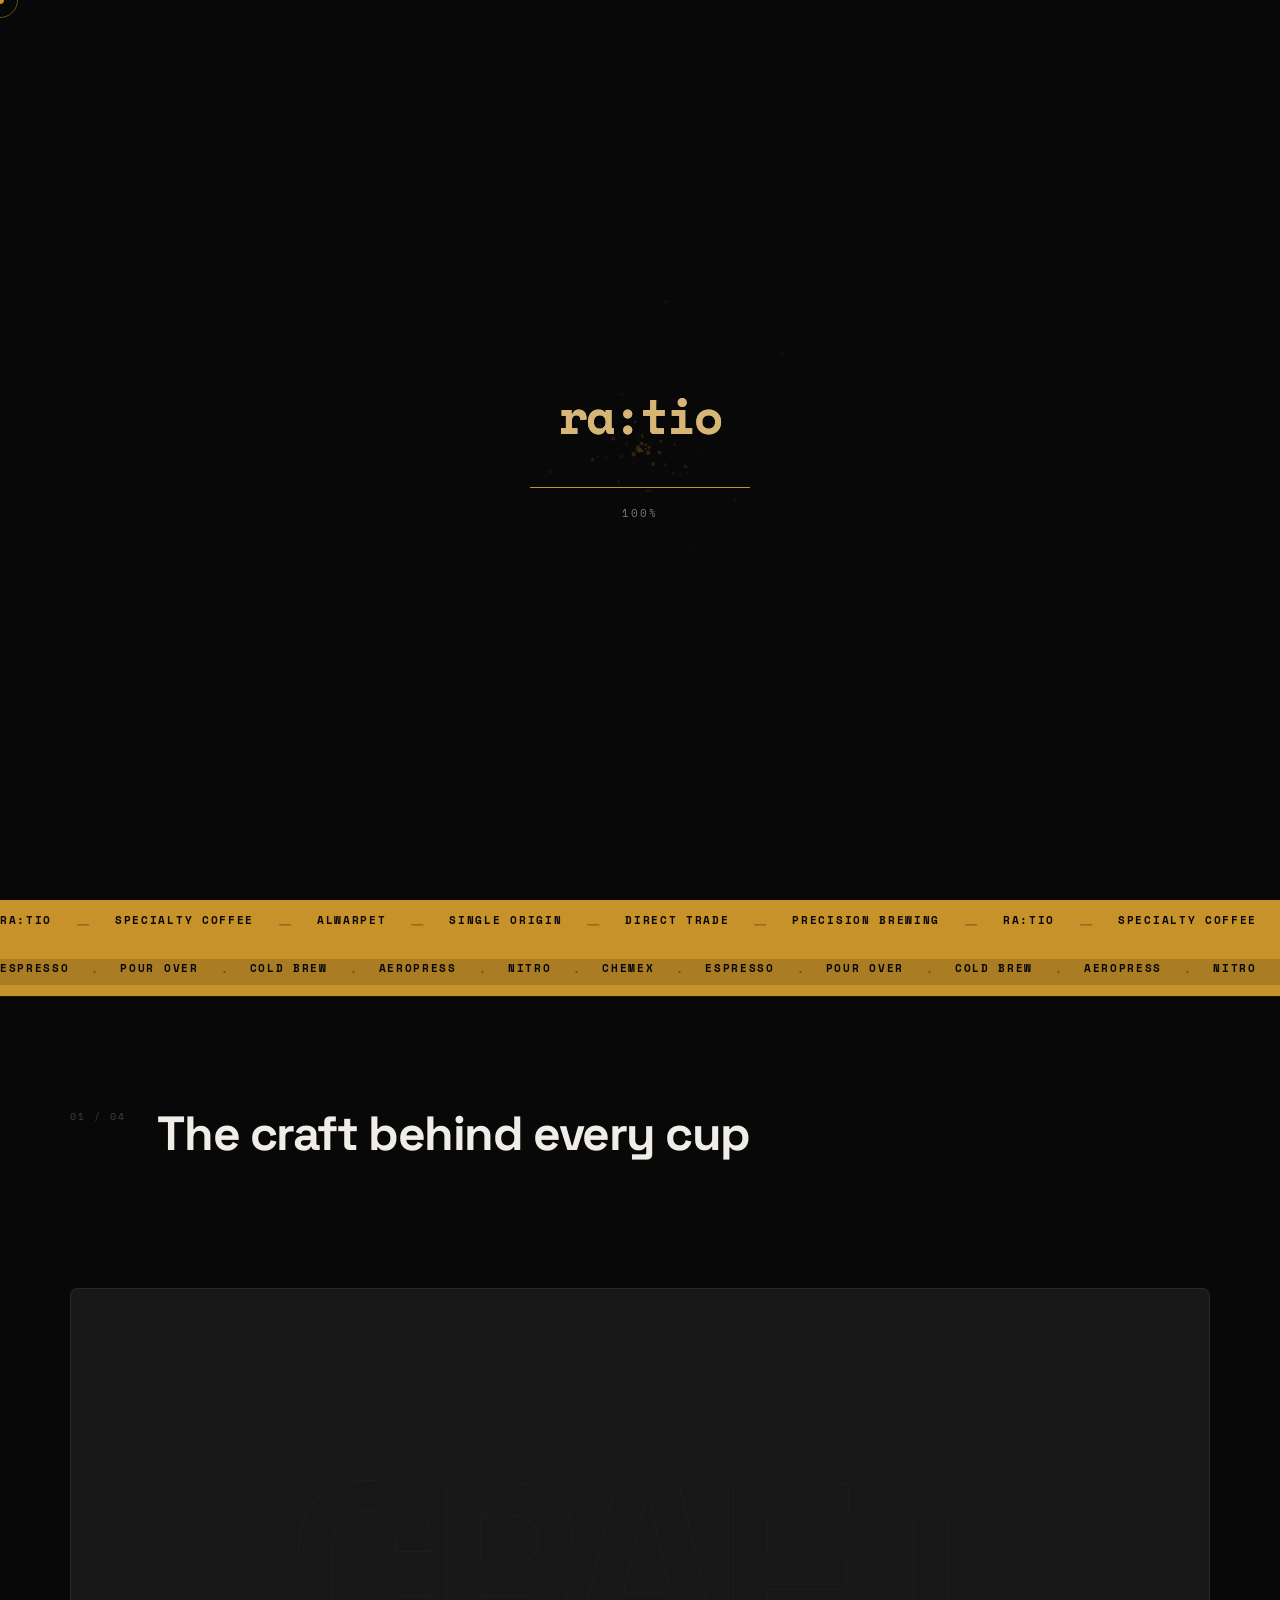
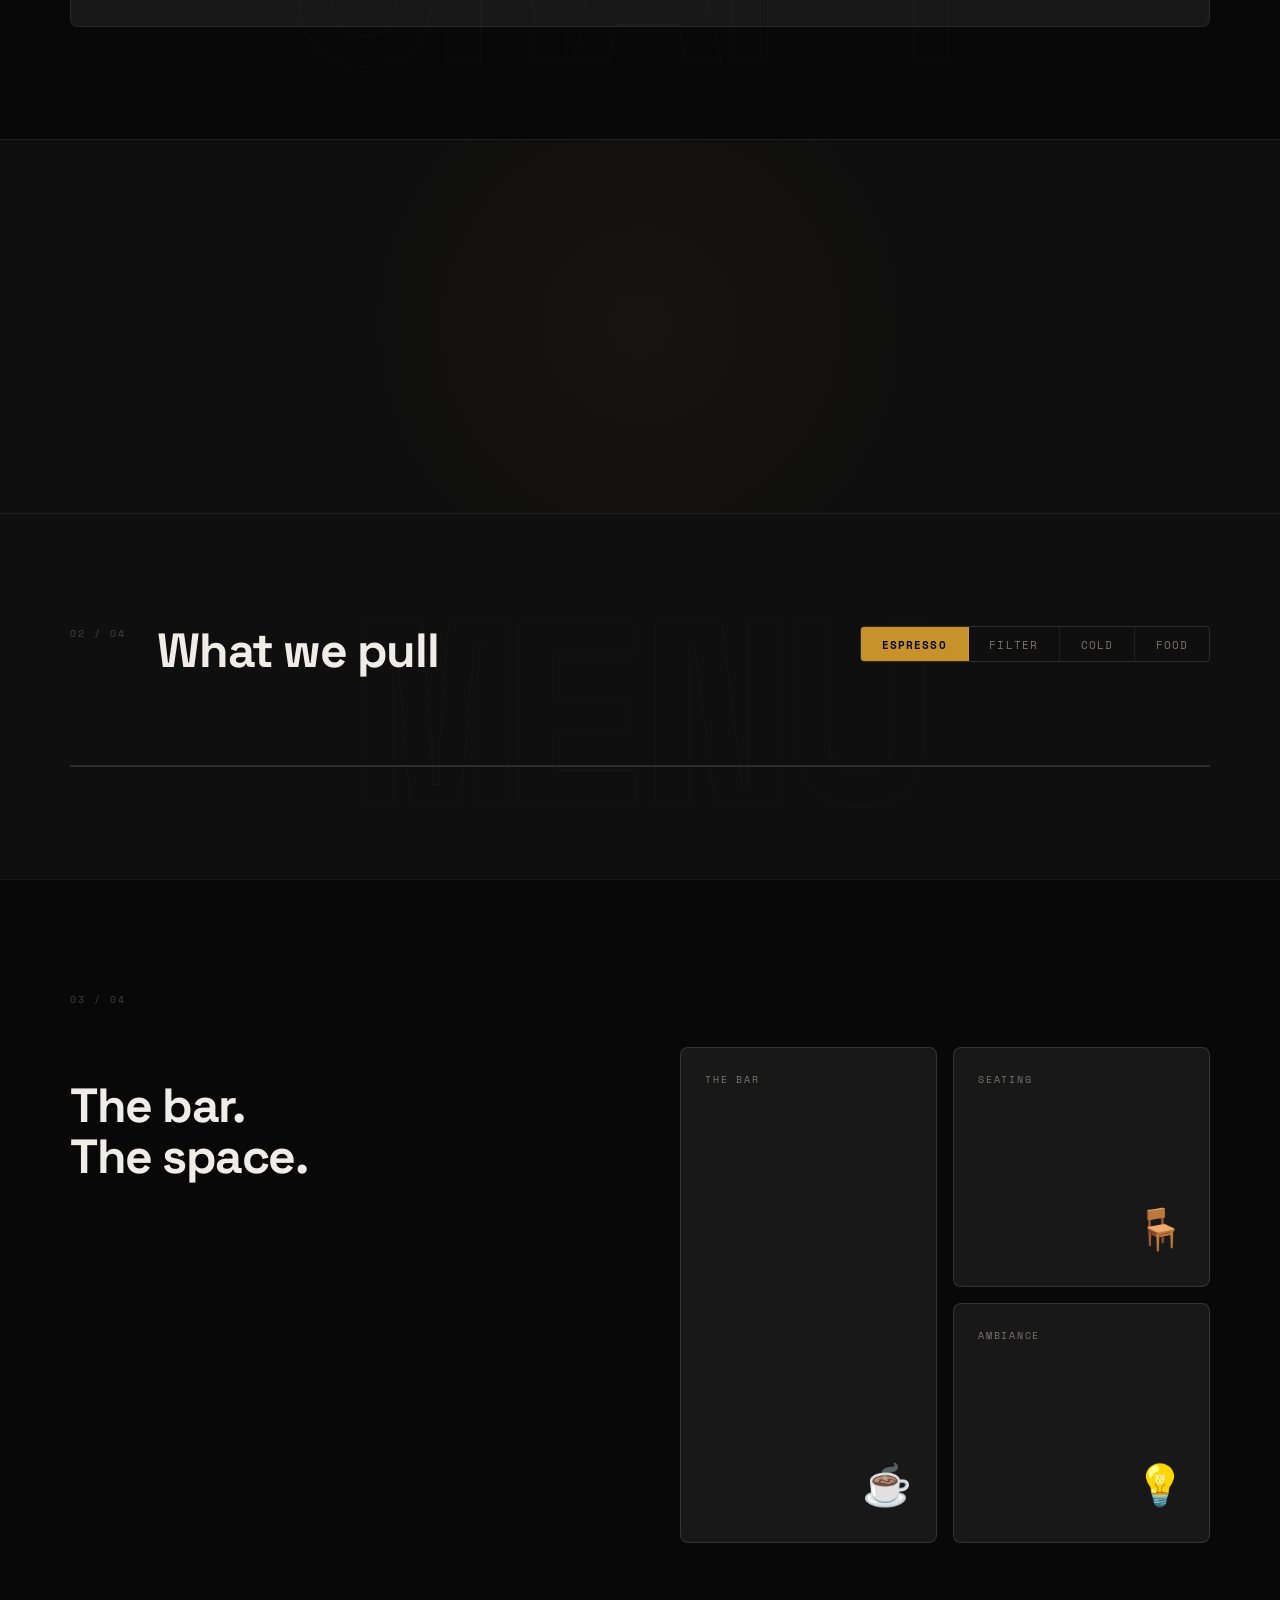
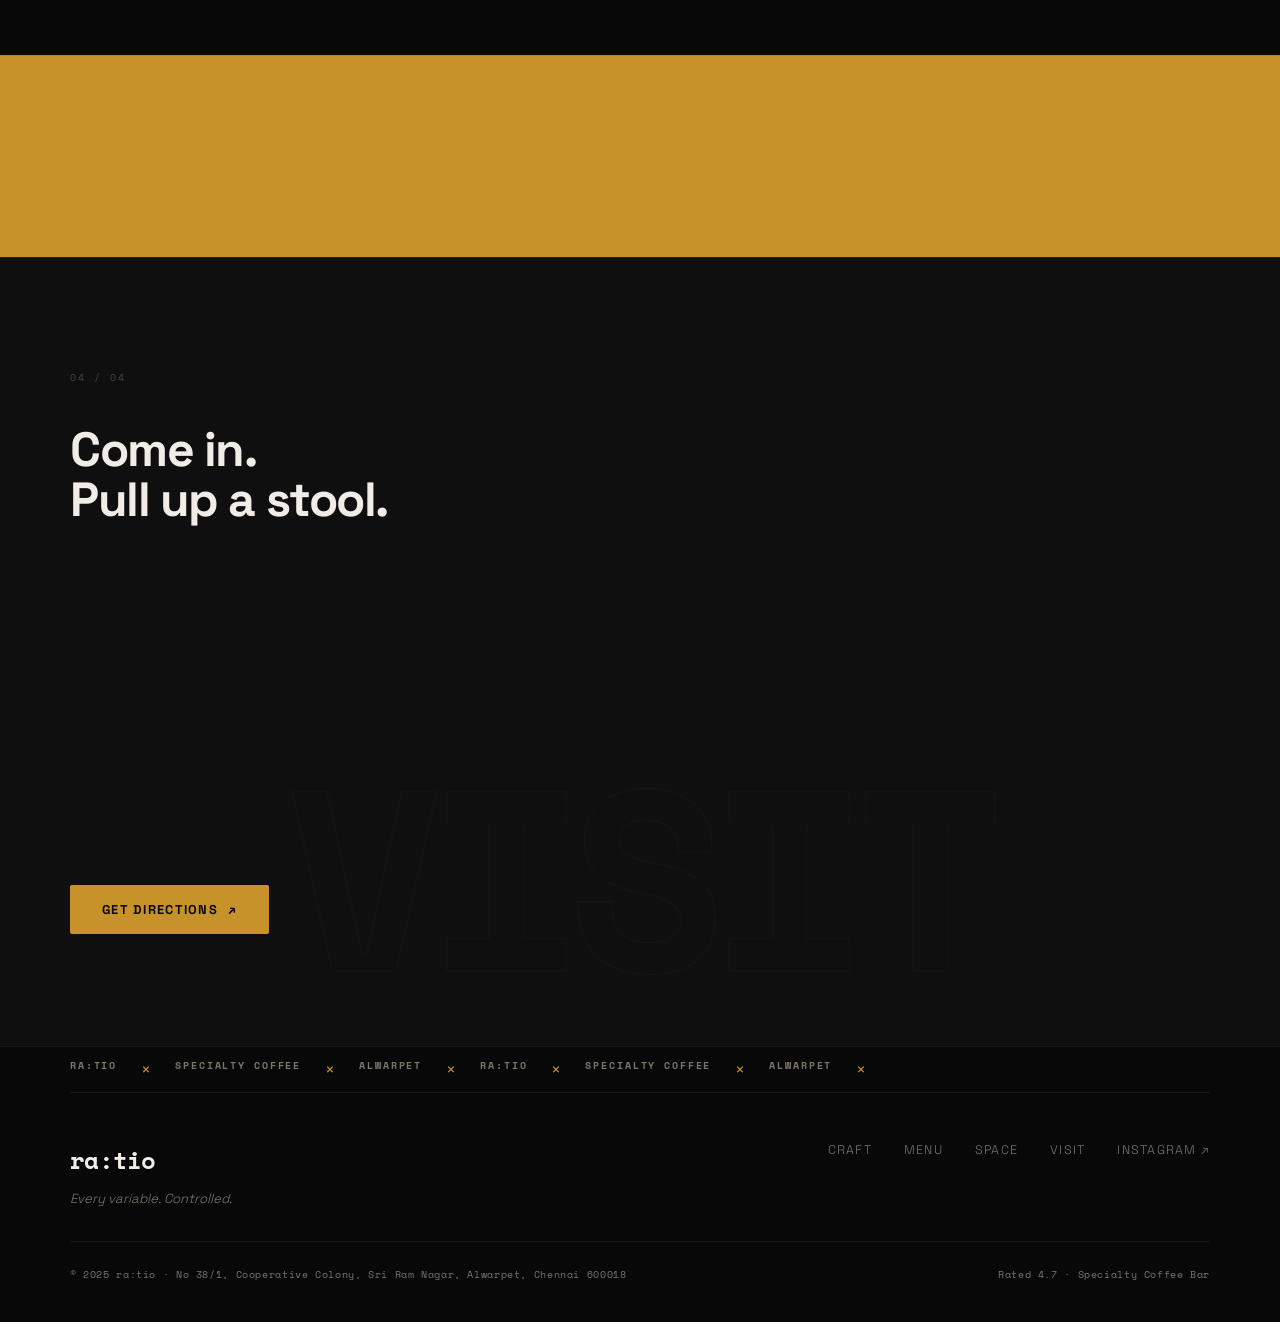
<file: index.html>
<!DOCTYPE html>
<html lang="en">
<head>
  <meta charset="UTF-8" />
  <meta name="viewport" content="width=device-width, initial-scale=1.0" />
  <meta name="description" content="ra:tio — Specialty coffee bar in Alwarpet, Chennai. Precision-brewed coffee, minimal space, maximum craft." />
  <title>ra:tio — Specialty Coffee Bar, Alwarpet</title>
  <link rel="preconnect" href="https://fonts.googleapis.com" />
  <link rel="preconnect" href="https://fonts.gstatic.com" crossorigin />
  <link href="https://fonts.googleapis.com/css2?family=Space+Grotesk:wght@300;400;500;700&family=Space+Mono:ital,wght@0,400;0,700;1,400&display=swap" rel="stylesheet" />
  <link rel="stylesheet" href="style.css" />
</head>
<body>

  <!-- CUSTOM CURSOR -->
  <div id="cursor-dot"></div>
  <div id="cursor-ring"></div>
  <div id="cursor-label"></div>

  <!-- SCROLL PROGRESS -->
  <div id="scroll-bar"></div>

  <!-- PRELOADER -->
  <div id="preloader">
    <canvas id="pre-canvas" aria-hidden="true"></canvas>
    <div class="pre-content">
      <div class="pre-logo-wrap">
        <span class="pre-logo" id="preLogoText">ra:tio</span>
        <span class="pre-logo-ghost" aria-hidden="true">ra:tio</span>
      </div>
      <div class="pre-bar-wrap">
        <div class="pre-bar" id="preBar"></div>
      </div>
      <div class="pre-pct" id="prePct">0%</div>
    </div>
  </div>

  <!-- NOISE -->
  <div class="noise" aria-hidden="true"></div>

  <!-- NAV -->
  <header id="header">
    <nav class="nav container">
      <a href="#" class="logo" data-magnetic>
        <span class="logo-main">ra:tio</span>
        <span class="logo-loc">Alwarpet · Chennai</span>
      </a>
      <ul class="nav-links">
        <li><a href="#craft" class="nl" data-magnetic>Craft</a></li>
        <li><a href="#menu" class="nl" data-magnetic>Menu</a></li>
        <li><a href="#space" class="nl" data-magnetic>Space</a></li>
        <li><a href="#find-us" class="nl" data-magnetic>Visit</a></li>
      </ul>
      <a href="https://www.instagram.com/at.ratio/" target="_blank" rel="noopener" class="nav-ig" data-magnetic>@at.ratio ↗</a>
      <button class="burger" id="burger" aria-label="Toggle menu" data-magnetic>
        <span></span><span></span>
      </button>
    </nav>
  </header>

  <!-- DRAWER -->
  <div class="drawer" id="drawer">
    <nav class="drawer-nav">
      <a href="#craft" class="drawer-link">Craft</a>
      <a href="#menu" class="drawer-link">Menu</a>
      <a href="#space" class="drawer-link">Space</a>
      <a href="#find-us" class="drawer-link">Visit</a>
      <a href="https://www.instagram.com/at.ratio/" target="_blank" rel="noopener" class="drawer-link drawer-ig">@at.ratio ↗</a>
    </nav>
  </div>

  <!-- HERO -->
  <section class="hero" id="home">
    <canvas id="steam-canvas" aria-hidden="true"></canvas>
    <div class="orb orb-1" aria-hidden="true"></div>
    <div class="orb orb-2" aria-hidden="true"></div>

    <div class="hero-grid container">
      <div class="hero-left">
        <p class="hero-tag">
          <span class="tag-dash"></span>
          <span class="tag-txt">Specialty Coffee Bar · Alwarpet</span>
        </p>
        <h1 class="hero-title">
          <span class="hl"><span class="hw reveal-clip">Every</span></span>
          <span class="hl"><span class="hw reveal-clip">variable.</span></span>
          <span class="hl"><span class="hw reveal-clip accent">Controlled.</span></span>
        </h1>
        <p class="hero-desc reveal-fade">
          Precision-brewed specialty coffee in the heart of Alwarpet. No guesswork. No shortcuts. Just the perfect cup, every time.
        </p>
        <div class="hero-btns reveal-fade">
          <a href="#menu" class="btn-primary" data-magnetic>
            <span>View Menu</span><span class="btn-arr">→</span>
          </a>
          <a href="#find-us" class="btn-outline" data-magnetic>Find Us</a>
        </div>
      </div>

      <div class="hero-right">
        <div class="hero-card" id="heroCard" data-tilt>
          <div class="hc-grid-lines" aria-hidden="true"></div>
          <div class="hc-glow" aria-hidden="true"></div>
          <div class="card-eyebrow">Live Espresso Ratio</div>
          <div class="card-ratio" id="cardRatio">1<span class="cr-colon">:</span>2</div>
          <div class="card-bar-wrap">
            <div class="card-bar" id="cardBar"></div>
          </div>
          <div class="card-params">
            <div class="cp"><span class="cp-k">Dose</span><span class="cp-v" id="cpDose">18g</span></div>
            <div class="cp"><span class="cp-k">Yield</span><span class="cp-v" id="cpYield">36g</span></div>
            <div class="cp"><span class="cp-k">Time</span><span class="cp-v" id="cpTime">28s</span></div>
          </div>
          <div class="card-sep"></div>
          <div class="card-tags">
            <span>Single Origin</span>
            <span>Direct Trade</span>
            <span>Light Roast</span>
          </div>
        </div>

        <div class="stat-row">
          <div class="stat-cell">
            <div class="sc-num scramble" data-target="4.7">0.0</div>
            <div class="sc-lbl">Rating</div>
          </div>
          <div class="stat-div"></div>
          <div class="stat-cell">
            <div class="sc-num">11<small>PM</small></div>
            <div class="sc-lbl">Closes</div>
          </div>
          <div class="stat-div"></div>
          <div class="stat-cell">
            <div class="sc-num">7<small>AM</small></div>
            <div class="sc-lbl">Opens</div>
          </div>
        </div>
      </div>
    </div>

    <div class="scroll-hint" aria-label="Scroll">
      <div class="sh-track"><div class="sh-thumb"></div></div>
      <span class="sh-lbl">scroll</span>
    </div>
  </section>

  <!-- KINETIC STRIP -->
  <div class="k-strip" aria-hidden="true">
    <div class="k-row k-fwd">
      <div class="k-inner">
        <span>ra:tio</span><b>—</b><span>specialty coffee</span><b>—</b><span>alwarpet</span><b>—</b><span>single origin</span><b>—</b><span>direct trade</span><b>—</b><span>precision brewing</span><b>—</b>
        <span>ra:tio</span><b>—</b><span>specialty coffee</span><b>—</b><span>alwarpet</span><b>—</b><span>single origin</span><b>—</b><span>direct trade</span><b>—</b><span>precision brewing</span><b>—</b>
      </div>
    </div>
    <div class="k-row k-rev">
      <div class="k-inner">
        <span>espresso</span><b>·</b><span>pour over</span><b>·</b><span>cold brew</span><b>·</b><span>aeropress</span><b>·</b><span>nitro</span><b>·</b><span>chemex</span><b>·</b>
        <span>espresso</span><b>·</b><span>pour over</span><b>·</b><span>cold brew</span><b>·</b><span>aeropress</span><b>·</b><span>nitro</span><b>·</b><span>chemex</span><b>·</b>
      </div>
    </div>
  </div>

  <!-- CRAFT -->
  <section class="craft" id="craft">
    <div class="container">
      <div class="craft-hd">
        <div class="sec-n">01 / 04</div>
        <div class="sec-hd-r">
          <h2 class="sec-title" data-split>The craft behind every cup</h2>
          <p class="sec-sub" data-reveal>We obsess over variables so you can just enjoy the result.</p>
        </div>
      </div>
      <div class="craft-grid">
        <div class="craft-card" data-card>
          <div class="cc-glow"></div>
          <div class="cc-n">01</div>
          <h3 class="cc-h">Source</h3>
          <p class="cc-p">We work directly with farmers and cooperative estates — tracking every bean back to its origin, elevation, and harvest season.</p>
          <span class="cc-arr">→</span>
        </div>
        <div class="craft-card" data-card>
          <div class="cc-glow"></div>
          <div class="cc-n">02</div>
          <h3 class="cc-h">Roast</h3>
          <p class="cc-p">Careful, light-to-medium profiles that honour the origin character. Nothing masked by dark roast. Everything intentional.</p>
          <span class="cc-arr">→</span>
        </div>
        <div class="craft-card" data-card>
          <div class="cc-glow"></div>
          <div class="cc-n">03</div>
          <h3 class="cc-h">Brew</h3>
          <p class="cc-p">Dialled-in espresso ratios, pour-over precision, and cold brew patience. Every method, dialled to the gram and the second.</p>
          <span class="cc-arr">→</span>
        </div>
        <div class="craft-card" data-card>
          <div class="cc-glow"></div>
          <div class="cc-n">04</div>
          <h3 class="cc-h">Serve</h3>
          <p class="cc-p">Served immediately, no exceptions. Because a perfect extraction is only perfect for about 30 seconds.</p>
          <span class="cc-arr">→</span>
        </div>
      </div>
    </div>
    <div class="bg-word" data-parallax="0.4" aria-hidden="true">CRAFT</div>
  </section>

  <!-- QUOTE -->
  <section class="quote-sec">
    <div class="container">
      <blockquote class="big-quote">
        <div class="bq-line" data-reveal>"Great coffee isn't</div>
        <div class="bq-line bq-accent" data-reveal>an accident."</div>
        <div class="bq-attr" data-reveal>— The barista who dialled it in at 6:58 AM</div>
      </blockquote>
    </div>
    <div class="q-orb" aria-hidden="true"></div>
  </section>

  <!-- MENU -->
  <section class="menu-sec" id="menu">
    <div class="container">
      <div class="menu-hd">
        <div class="sec-n">02 / 04</div>
        <div class="sec-hd-r">
          <h2 class="sec-title" data-split>What we pull</h2>
          <p class="sec-sub" data-reveal>Our bar. Our rules. All specialty-grade.</p>
        </div>
        <div class="tab-wrap">
          <button class="mtab active" data-cat="espresso" data-magnetic>Espresso</button>
          <button class="mtab" data-cat="filter" data-magnetic>Filter</button>
          <button class="mtab" data-cat="cold" data-magnetic>Cold</button>
          <button class="mtab" data-cat="food" data-magnetic>Food</button>
        </div>
      </div>
      <div class="menu-grid" id="menuGrid"></div>
    </div>
    <div class="bg-word" data-parallax="0.3" aria-hidden="true">MENU</div>
  </section>

  <!-- SPACE -->
  <section class="space-sec" id="space">
    <div class="container">
      <div class="sec-n">03 / 04</div>
      <div class="space-inner">
        <div class="space-txt">
          <h2 class="sec-title" data-split>The bar.<br />The space.</h2>
          <p class="sp-body" data-reveal>A stripped-back interior designed around the coffee — not the other way around. Clean lines, good acoustics, natural light, and the steady sound of a grinder doing its job.</p>
          <p class="sp-body" data-reveal>Located in Cooperative Colony, Sri Ram Nagar — a quiet pocket of Alwarpet where you can actually hear yourself think.</p>
          <ul class="sp-list">
            <li data-reveal><span class="sp-dot"></span>Bar seating &amp; community table</li>
            <li data-reveal><span class="sp-dot"></span>Work-friendly with strong WiFi</li>
            <li data-reveal><span class="sp-dot"></span>Private event space available</li>
            <li data-reveal><span class="sp-dot"></span>Minimal — no distractions</li>
          </ul>
        </div>
        <div class="space-mosaic">
          <div class="m-card m-large" data-tilt>
            <div class="mc-lbl">The Bar</div>
            <div class="mc-ico">☕</div>
            <div class="mc-reveal">Where it all happens</div>
            <div class="mc-shine"></div>
          </div>
          <div class="m-card" data-tilt>
            <div class="mc-lbl">Seating</div>
            <div class="mc-ico">🪑</div>
            <div class="mc-shine"></div>
          </div>
          <div class="m-card" data-tilt>
            <div class="mc-lbl">Ambiance</div>
            <div class="mc-ico">💡</div>
            <div class="mc-shine"></div>
          </div>
        </div>
      </div>
    </div>
  </section>

  <!-- STATS BAND -->
  <div class="stats-band">
    <div class="container">
      <div class="sb-grid">
        <div class="sb-block" data-reveal>
          <div class="sb-num" data-count="4.7" data-dec="1">0</div>
          <div class="sb-lbl">Justdial Rating</div>
        </div>
        <div class="sb-block" data-reveal>
          <div class="sb-num" data-count="100" data-sfx="%">0</div>
          <div class="sb-lbl">Specialty Grade</div>
        </div>
        <div class="sb-block" data-reveal>
          <div class="sb-num" data-count="16" data-sfx="hrs">0</div>
          <div class="sb-lbl">Open Daily</div>
        </div>
        <div class="sb-block" data-reveal>
          <div class="sb-num" data-count="1" data-sfx=":2">0</div>
          <div class="sb-lbl">Perfect Ratio</div>
        </div>
      </div>
    </div>
  </div>

  <!-- FIND US -->
  <section class="find-sec" id="find-us">
    <div class="container">
      <div class="sec-n">04 / 04</div>
      <div class="find-grid">
        <div class="find-l">
          <h2 class="sec-title" data-split>Come in.<br />Pull up a stool.</h2>
          <div class="find-rows">
            <div class="fr" data-reveal>
              <span class="fr-ico">📍</span>
              <div>
                <strong>Where</strong>
                <p>No 38/1, Cooperative Colony<br />Sri Ram Nagar, Alwarpet<br />Chennai — 600018</p>
              </div>
            </div>
            <div class="fr" data-reveal>
              <span class="fr-ico">🕐</span>
              <div>
                <strong>When</strong>
                <p>Monday – Sunday<br />7:00 AM – 11:00 PM</p>
              </div>
            </div>
            <div class="fr" data-reveal>
              <span class="fr-ico">📲</span>
              <div>
                <strong>Follow</strong>
                <p><a href="https://www.instagram.com/at.ratio/" target="_blank" rel="noopener">@at.ratio on Instagram ↗</a></p>
              </div>
            </div>
          </div>
          <a href="https://maps.google.com/?q=38/1+Cooperative+Colony+Alwarpet+Chennai" target="_blank" rel="noopener" class="btn-primary" data-magnetic>
            <span>Get Directions</span><span class="btn-arr">↗</span>
          </a>
        </div>
        <div class="find-r" data-reveal>
          <div class="map-wrap">
            <iframe src="https://www.google.com/maps/embed?pb=!1m18!1m12!1m3!1d3887.04!2d80.2502!3d13.0290!2m3!1f0!2f0!3f0!3m2!1i1024!2i768!4f13.1!3m3!1m2!1s0x0%3A0x0!2zMTPCsDAyJzA0LjQiTiA4MMKwMTUnMDAuNyJF!5e0!3m2!1sen!2sin!4v1699999999!5m2!1sen!2sin"
              width="100%" height="100%" style="border:0;" allowfullscreen="" loading="lazy"
              referrerpolicy="no-referrer-when-downgrade" title="ra:tio map"></iframe>
          </div>
        </div>
      </div>
    </div>
    <div class="bg-word" data-parallax="0.25" aria-hidden="true">VISIT</div>
  </section>

  <!-- FOOTER -->
  <footer class="footer">
    <div class="container">
      <div class="ft-marquee" aria-hidden="true">
        <div class="fm-t">
          <span>ra:tio</span><b>×</b><span>specialty coffee</span><b>×</b><span>alwarpet</span><b>×</b>
          <span>ra:tio</span><b>×</b><span>specialty coffee</span><b>×</b><span>alwarpet</span><b>×</b>
        </div>
      </div>
      <div class="ft-top">
        <div class="ft-brand">
          <div class="ft-logo">ra:tio</div>
          <p class="ft-tag">Every variable. Controlled.</p>
        </div>
        <div class="ft-links">
          <a href="#craft" data-magnetic>Craft</a>
          <a href="#menu" data-magnetic>Menu</a>
          <a href="#space" data-magnetic>Space</a>
          <a href="#find-us" data-magnetic>Visit</a>
          <a href="https://www.instagram.com/at.ratio/" target="_blank" rel="noopener" data-magnetic>Instagram ↗</a>
        </div>
      </div>
      <div class="ft-bottom">
        <p>© 2025 ra:tio · No 38/1, Cooperative Colony, Sri Ram Nagar, Alwarpet, Chennai 600018</p>
        <p>Rated 4.7 · Specialty Coffee Bar</p>
      </div>
    </div>
  </footer>

  <script src="script.js"></script>
</body>
</html>
</file>
<file: style.css>
/* =============================================
   ra:tio — style.css  (v2 — Extraordinary Edition)
   ============================================= */

*,*::before,*::after{box-sizing:border-box;margin:0;padding:0}

:root{
  --blk:  #080808;
  --b2:   #0f0f0f;
  --b3:   #181818;
  --b4:   #212121;
  --wht:  #f0ede8;
  --w2:   #c4c0b8;
  --w3:   #7a766e;
  --amb:  #c8922a;
  --amb2: #e0a83c;
  --ap:   rgba(200,146,42,.09);
  --brd:  rgba(240,237,232,.07);
  --brd2: rgba(240,237,232,.13);
  --ease: cubic-bezier(.16,1,.3,1);
  --fs:   'Space Grotesk',sans-serif;
  --fm:   'Space Mono',monospace;
  --nh:   64px;
}

html{scroll-behavior:smooth;font-size:16px}
body{background:var(--blk);color:var(--wht);font-family:var(--fs);font-weight:300;line-height:1.6;overflow-x:hidden;cursor:none}
a{color:inherit;text-decoration:none}
button{font-family:inherit;border:none;background:none;cursor:none}
ul{list-style:none}
.container{width:min(1140px,90%);margin-inline:auto}

/* ===== CURSOR ===== */
#cursor-dot{
  position:fixed;z-index:9999;width:8px;height:8px;border-radius:50%;
  background:var(--amb);pointer-events:none;
  transform:translate(-50%,-50%);
  transition:width .2s,height .2s,background .2s;
}
#cursor-ring{
  position:fixed;z-index:9998;width:36px;height:36px;border-radius:50%;
  border:1px solid rgba(200,146,42,.5);pointer-events:none;
  transform:translate(-50%,-50%);
  transition:width .35s var(--ease),height .35s var(--ease),border-color .3s,opacity .3s;
}
#cursor-label{
  position:fixed;z-index:9997;pointer-events:none;
  font-family:var(--fm);font-size:.6rem;letter-spacing:.14em;
  text-transform:uppercase;color:var(--blk);background:var(--amb);
  padding:.2rem .5rem;border-radius:2px;
  transform:translate(-50%,-50%);opacity:0;
  transition:opacity .25s;white-space:nowrap;
}
body.cur-hover #cursor-dot{width:14px;height:14px}
body.cur-hover #cursor-ring{width:56px;height:56px;border-color:var(--amb);opacity:.4}
body.cur-label #cursor-label{opacity:1}

/* ===== SCROLL BAR ===== */
#scroll-bar{
  position:fixed;top:0;left:0;z-index:600;
  height:2px;width:0;background:var(--amb);
  transition:width .05s linear;
}

/* ===== NOISE ===== */
.noise{
  position:fixed;inset:0;z-index:998;pointer-events:none;opacity:.03;
  background-image:url("data:image/svg+xml,%3Csvg viewBox='0 0 256 256' xmlns='http://www.w3.org/2000/svg'%3E%3Cfilter id='n'%3E%3CfeTurbulence type='fractalNoise' baseFrequency='.9' numOctaves='4' stitchTiles='stitch'/%3E%3C/filter%3E%3Crect width='100%25' height='100%25' filter='url(%23n)'/%3E%3C/svg%3E");
  background-size:180px;
}

/* ===== PRELOADER ===== */
#preloader{
  position:fixed;inset:0;z-index:9000;background:var(--blk);
  display:flex;flex-direction:column;align-items:center;justify-content:center;
  transition:opacity .8s var(--ease),visibility .8s;
}
#preloader.gone{opacity:0;visibility:hidden}
#pre-canvas{position:absolute;inset:0;width:100%;height:100%;opacity:.3}
.pre-content{position:relative;z-index:1;text-align:center}
.pre-logo-wrap{position:relative;margin-bottom:2rem}
.pre-logo{
  font-family:var(--fm);font-size:3rem;font-weight:700;
  letter-spacing:-.04em;color:var(--wht);display:block;
  animation:glitch 2s steps(1) infinite;
}
.pre-logo-ghost{
  position:absolute;inset:0;font-family:var(--fm);font-size:3rem;
  font-weight:700;letter-spacing:-.04em;color:var(--amb);
  animation:glitch-ghost 2s steps(1) infinite;opacity:.6;
  pointer-events:none;
}
@keyframes glitch{
  0%,90%,100%{clip-path:none;transform:none}
  92%{clip-path:polygon(0 30%,100% 30%,100% 55%,0 55%);transform:translate(-3px)}
  94%{clip-path:polygon(0 60%,100% 60%,100% 80%,0 80%);transform:translate(3px)}
  96%{clip-path:polygon(0 5%,100% 5%,100% 20%,0 20%);transform:translate(-2px)}
  98%{clip-path:none;transform:translate(1px)}
}
@keyframes glitch-ghost{
  0%,90%,100%{transform:none;opacity:0}
  92%{transform:translate(4px,-2px);opacity:.8}
  94%{transform:translate(-4px,2px);opacity:.6}
  96%{transform:translate(2px,4px);opacity:.5}
  98%{transform:none;opacity:0}
}
.pre-bar-wrap{width:220px;height:1px;background:var(--brd2);margin:0 auto 1rem}
.pre-bar{height:100%;width:0;background:var(--amb);transition:width .05s linear}
.pre-pct{font-family:var(--fm);font-size:.7rem;letter-spacing:.2em;color:var(--w3)}

/* ===== NAV ===== */
#header{
  position:fixed;top:0;left:0;right:0;z-index:500;
  transition:background .4s,border-color .4s;
  border-bottom:1px solid transparent;
}
#header.scrolled{
  background:rgba(8,8,8,.92);backdrop-filter:blur(20px);
  border-color:var(--brd);
}
.nav{height:var(--nh);display:flex;align-items:center;justify-content:space-between}
.logo{display:flex;flex-direction:column;line-height:1.1}
.logo-main{font-family:var(--fm);font-size:1.2rem;font-weight:700;color:var(--wht);letter-spacing:-.03em}
.logo-loc{font-size:.6rem;letter-spacing:.16em;text-transform:uppercase;color:var(--w3)}
.nav-links{display:flex;gap:2.5rem}
.nl{
  font-size:.78rem;letter-spacing:.12em;text-transform:uppercase;
  font-weight:400;color:var(--w3);position:relative;transition:color .25s;
}
.nl::after{
  content:'';position:absolute;bottom:-3px;left:0;
  width:0;height:1px;background:var(--amb);transition:width .3s;
}
.nl:hover{color:var(--wht)}.nl:hover::after{width:100%}
.nav-ig{
  font-family:var(--fm);font-size:.7rem;color:var(--amb);
  letter-spacing:.06em;border:1px solid var(--amb);
  padding:.38rem .85rem;border-radius:2px;
  transition:background .25s,color .25s;
}
.nav-ig:hover{background:var(--amb);color:var(--blk)}
.burger{
  display:none;flex-direction:column;gap:7px;
  padding:4px;width:36px;height:36px;align-items:center;justify-content:center;
}
.burger span{display:block;width:22px;height:1px;background:var(--wht);transition:all .35s}
.burger.open span:nth-child(1){transform:rotate(45deg) translate(5px,5px)}
.burger.open span:nth-child(2){transform:rotate(-45deg) translate(5px,-5px)}

/* DRAWER */
.drawer{
  position:fixed;inset:0;z-index:400;background:var(--b2);
  transform:translateX(100%);transition:transform .55s var(--ease);
  display:flex;align-items:center;justify-content:center;
}
.drawer.open{transform:translateX(0)}
.drawer-nav{display:flex;flex-direction:column;gap:2rem;text-align:center}
.drawer-link{
  font-family:var(--fm);font-size:2.4rem;font-weight:700;
  color:var(--w2);letter-spacing:-.04em;
  transition:color .2s,transform .2s;display:block;
  transform:translateX(40px);opacity:0;
  transition:color .2s,transform .5s var(--ease),opacity .5s var(--ease);
}
.drawer.open .drawer-link{transform:translateX(0);opacity:1}
.drawer.open .drawer-link:nth-child(1){transition-delay:.05s}
.drawer.open .drawer-link:nth-child(2){transition-delay:.1s}
.drawer.open .drawer-link:nth-child(3){transition-delay:.15s}
.drawer.open .drawer-link:nth-child(4){transition-delay:.2s}
.drawer.open .drawer-link:nth-child(5){transition-delay:.25s}
.drawer-link:hover{color:var(--amb)}
.drawer-ig{font-size:1.1rem;color:var(--amb);margin-top:1rem}

/* ===== BUTTONS ===== */
.btn-primary{
  display:inline-flex;align-items:center;gap:.6rem;padding:.9rem 2rem;
  background:var(--amb);color:var(--blk);
  font-size:.8rem;font-weight:700;letter-spacing:.1em;text-transform:uppercase;
  border-radius:2px;overflow:hidden;position:relative;
  transition:background .25s,transform .2s;
}
.btn-primary:hover{background:var(--amb2);transform:translateY(-2px)}
.btn-arr{display:inline-block;transition:transform .3s var(--ease)}
.btn-primary:hover .btn-arr{transform:translateX(4px)}
.btn-outline{
  display:inline-flex;align-items:center;gap:.6rem;padding:.9rem 2rem;
  border:1px solid var(--brd2);color:var(--wht);
  font-size:.8rem;font-weight:500;letter-spacing:.1em;text-transform:uppercase;
  border-radius:2px;transition:border-color .25s,transform .2s,background .25s;
}
.btn-outline:hover{border-color:var(--wht);transform:translateY(-2px)}

/* ===== HERO ===== */
.hero{
  min-height:100vh;padding:calc(var(--nh) + 5rem) 0 4rem;
  display:flex;flex-direction:column;justify-content:center;
  position:relative;overflow:hidden;
}
#steam-canvas{position:absolute;inset:0;width:100%;height:100%;pointer-events:none;opacity:.55}
.orb{position:absolute;border-radius:50%;filter:blur(80px);pointer-events:none}
.orb-1{width:500px;height:500px;background:radial-gradient(circle,rgba(200,146,42,.07),transparent 70%);top:-10%;right:-5%;animation:orbFloat 8s ease-in-out infinite}
.orb-2{width:300px;height:300px;background:radial-gradient(circle,rgba(200,146,42,.05),transparent 70%);bottom:10%;left:-5%;animation:orbFloat 10s ease-in-out infinite reverse}
@keyframes orbFloat{0%,100%{transform:translateY(0) scale(1)}50%{transform:translateY(-30px) scale(1.05)}}

.hero-grid{display:grid;grid-template-columns:1fr 1fr;gap:4rem;align-items:center;position:relative;z-index:1}

/* Clip reveal on hero text */
.hero-tag{
  display:flex;align-items:center;gap:.75rem;margin-bottom:1.5rem;
  opacity:0;animation:fadeSlideUp .7s var(--ease) 1.9s forwards;
}
.tag-dash{display:block;width:32px;height:1px;background:var(--amb)}
.tag-txt{font-family:var(--fm);font-size:.68rem;letter-spacing:.2em;text-transform:uppercase;color:var(--amb)}

.hero-title{
  font-size:clamp(3rem,6vw,5.5rem);font-weight:700;
  line-height:1.0;letter-spacing:-.04em;margin-bottom:1.5rem;
}
.hl{overflow:hidden;display:block}
.hw{
  display:block;opacity:0;transform:translateY(100%);
  animation:clipReveal .9s var(--ease) forwards;
}
.hl:nth-child(1) .hw{animation-delay:2s}
.hl:nth-child(2) .hw{animation-delay:2.15s}
.hl:nth-child(3) .hw{animation-delay:2.3s}
@keyframes clipReveal{to{opacity:1;transform:translateY(0)}}
.accent{color:var(--amb)}

.hero-desc{
  font-size:1rem;color:var(--w3);max-width:400px;line-height:1.75;
  margin-bottom:2.5rem;opacity:0;
  animation:fadeSlideUp .7s var(--ease) 2.45s forwards;
}
.hero-btns{
  display:flex;gap:1rem;flex-wrap:wrap;opacity:0;
  animation:fadeSlideUp .7s var(--ease) 2.6s forwards;
}
@keyframes fadeSlideUp{from{opacity:0;transform:translateY(18px)}to{opacity:1;transform:translateY(0)}}

/* HERO CARD */
.hero-right{display:flex;flex-direction:column;gap:1.5rem;opacity:0;animation:fadeSlideUp 1s var(--ease) 2.1s forwards}
.hero-card{
  background:var(--b3);border:1px solid var(--brd2);
  border-radius:8px;padding:2.5rem;position:relative;overflow:hidden;
  transform-style:preserve-3d;transition:transform .1s ease;
  will-change:transform;
}
.hc-grid-lines{
  position:absolute;inset:0;opacity:.04;pointer-events:none;
  background-image:linear-gradient(var(--wht) 1px,transparent 1px),linear-gradient(90deg,var(--wht) 1px,transparent 1px);
  background-size:40px 40px;
}
.hc-glow{
  position:absolute;top:-60px;right:-60px;
  width:250px;height:250px;border-radius:50%;
  background:radial-gradient(circle,rgba(200,146,42,.14),transparent 70%);
  pointer-events:none;transition:opacity .3s;
}
.hero-card:hover .hc-glow{opacity:1.5}
.card-eyebrow{font-family:var(--fm);font-size:.62rem;letter-spacing:.2em;text-transform:uppercase;color:var(--w3);margin-bottom:1rem}
.card-ratio{
  font-family:var(--fm);font-size:5rem;font-weight:700;
  color:var(--wht);letter-spacing:-.04em;line-height:1;margin-bottom:.5rem;
  transition:opacity .3s;
}
.cr-colon{color:var(--amb);animation:colonPulse 2s ease-in-out infinite}
@keyframes colonPulse{0%,100%{opacity:1}50%{opacity:.3}}
.card-bar-wrap{height:2px;background:var(--brd);margin-bottom:1.5rem;border-radius:2px}
.card-bar{height:100%;background:linear-gradient(90deg,var(--amb),var(--amb2));width:33%;border-radius:2px;transition:width .6s var(--ease)}
.card-params{display:flex;gap:1.5rem;margin-bottom:1.5rem}
.cp{display:flex;flex-direction:column;gap:.2rem}
.cp-k{font-family:var(--fm);font-size:.58rem;letter-spacing:.14em;text-transform:uppercase;color:var(--w3)}
.cp-v{font-family:var(--fm);font-size:1.1rem;font-weight:700;color:var(--wht);transition:opacity .3s}
.card-sep{height:1px;background:var(--brd);margin-bottom:1.5rem}
.card-tags{display:flex;gap:.5rem;flex-wrap:wrap}
.card-tags span{
  font-size:.65rem;letter-spacing:.1em;text-transform:uppercase;
  color:var(--amb);background:var(--ap);border:1px solid rgba(200,146,42,.2);
  padding:.22rem .6rem;border-radius:2px;
}

.stat-row{
  display:flex;align-items:center;background:var(--b3);
  border:1px solid var(--brd);border-radius:6px;padding:1.2rem 1.5rem;
}
.stat-cell{flex:1;text-align:center}
.sc-num{
  display:block;font-family:var(--fm);font-size:1.5rem;
  font-weight:700;color:var(--wht);
}
.sc-num small{font-size:.55em;opacity:.6}
.sc-lbl{display:block;font-size:.62rem;letter-spacing:.14em;text-transform:uppercase;color:var(--w3);margin-top:.25rem}
.stat-div{width:1px;height:36px;background:var(--brd2);flex-shrink:0}

/* SCROLL HINT */
.scroll-hint{
  position:absolute;bottom:2.5rem;left:50%;transform:translateX(-50%);
  display:flex;flex-direction:column;align-items:center;gap:.5rem;z-index:1;
  opacity:0;animation:fadeSlideUp .6s var(--ease) 3s forwards;
}
.sh-track{width:1px;height:50px;background:var(--brd2);overflow:hidden;position:relative}
.sh-thumb{position:absolute;top:0;left:0;right:0;height:40%;background:var(--amb);animation:shScroll 2s ease-in-out infinite}
@keyframes shScroll{0%{top:-40%}100%{top:140%}}
.sh-lbl{font-family:var(--fm);font-size:.58rem;letter-spacing:.2em;text-transform:uppercase;color:var(--w3)}

/* ===== KINETIC STRIP ===== */
.k-strip{overflow:hidden;background:var(--amb);padding:0}
.k-row{padding:.7rem 0;overflow:hidden}
.k-fwd .k-inner{animation:kFwd 20s linear infinite}
.k-rev .k-inner{animation:kRev 25s linear infinite;background:rgba(0,0,0,.15)}
.k-inner{display:flex;gap:1.5rem;white-space:nowrap;width:max-content}
.k-inner span{font-family:var(--fm);font-size:.7rem;font-weight:700;letter-spacing:.15em;text-transform:uppercase;color:var(--blk)}
.k-inner b{color:rgba(0,0,0,.35);font-weight:400}
@keyframes kFwd{from{transform:translateX(0)}to{transform:translateX(-50%)}}
@keyframes kRev{from{transform:translateX(-50%)}to{transform:translateX(0)}}

/* ===== SECTION COMMON ===== */
.sec-n{font-family:var(--fm);font-size:.6rem;letter-spacing:.2em;color:var(--w3);margin-bottom:2.5rem;opacity:.5}
.sec-title{
  font-size:clamp(2rem,4vw,3rem);font-weight:700;
  letter-spacing:-.03em;line-height:1.05;color:var(--wht);margin-bottom:1rem;
}
/* Split word animation */
.sec-title .word{
  display:inline-block;overflow:hidden;
}
.sec-title .word .inner{
  display:inline-block;opacity:0;transform:translateY(110%);
  transition:opacity .7s var(--ease),transform .7s var(--ease);
}
.sec-title.revealed .word .inner{opacity:1;transform:translateY(0)}
.sec-title .word:nth-child(2) .inner{transition-delay:.1s}
.sec-title .word:nth-child(3) .inner{transition-delay:.2s}
.sec-title .word:nth-child(4) .inner{transition-delay:.3s}
.sec-title .word:nth-child(5) .inner{transition-delay:.4s}
.sec-sub{font-size:.95rem;color:var(--w3);font-weight:300;max-width:380px}

/* ===== CRAFT ===== */
.craft{padding:7rem 0;background:var(--blk);border-top:1px solid var(--brd);position:relative;overflow:hidden}
.craft-hd{display:flex;align-items:flex-start;gap:2rem;margin-bottom:4rem}
.sec-hd-r{flex:1}
.craft-grid{display:grid;grid-template-columns:repeat(4,1fr);gap:1px;background:var(--brd);border:1px solid var(--brd);border-radius:8px;overflow:hidden}
.craft-card{
  background:var(--b2);padding:2.5rem 2rem;position:relative;overflow:hidden;
  opacity:0;transform:translateY(30px);
  transition:background .3s,opacity .7s var(--ease),transform .7s var(--ease);
}
.craft-card.revealed{opacity:1;transform:translateY(0)}
.craft-card:nth-child(2){transition-delay:.1s}
.craft-card:nth-child(3){transition-delay:.2s}
.craft-card:nth-child(4){transition-delay:.3s}
.craft-card:hover{background:var(--b3)}
.cc-glow{
  position:absolute;bottom:-40px;right:-40px;width:120px;height:120px;
  border-radius:50%;background:radial-gradient(circle,rgba(200,146,42,.12),transparent 70%);
  opacity:0;transition:opacity .4s;pointer-events:none;
}
.craft-card:hover .cc-glow{opacity:1}
.cc-n{font-family:var(--fm);font-size:.62rem;letter-spacing:.18em;color:var(--amb);margin-bottom:1.5rem}
.cc-h{font-size:1.2rem;font-weight:700;letter-spacing:-.02em;color:var(--wht);margin-bottom:.75rem}
.cc-p{font-size:.88rem;color:var(--w3);line-height:1.7;font-weight:300}
.cc-arr{
  display:block;margin-top:1.5rem;font-size:1.2rem;color:var(--amb);
  transform:translateX(0);transition:transform .3s var(--ease);opacity:0;
  transition:transform .3s var(--ease),opacity .3s;
}
.craft-card:hover .cc-arr{transform:translateX(6px);opacity:1}

/* BG WORD PARALLAX */
.bg-word{
  position:absolute;bottom:-2rem;left:50%;transform:translateX(-50%);
  font-family:var(--fm);font-size:20vw;font-weight:700;letter-spacing:-.06em;
  color:transparent;-webkit-text-stroke:1px rgba(240,237,232,.03);
  white-space:nowrap;pointer-events:none;user-select:none;
  will-change:transform;z-index:0;
}

/* DATA-REVEAL */
[data-reveal]{
  opacity:0;transform:translateY(24px);
  transition:opacity .7s var(--ease),transform .7s var(--ease);
}
[data-reveal].revealed{opacity:1;transform:translateY(0)}

/* ===== QUOTE ===== */
.quote-sec{padding:6rem 0;background:var(--b2);border-top:1px solid var(--brd);position:relative;overflow:hidden;text-align:center}
.big-quote{}
.bq-line{
  font-family:var(--fm);font-size:clamp(2rem,5vw,4.5rem);font-weight:700;
  letter-spacing:-.04em;color:var(--wht);line-height:1.0;
  display:block;
}
.bq-accent{color:var(--amb)}
.bq-attr{font-size:.82rem;color:var(--w3);margin-top:2rem;font-style:italic;display:block}
.q-orb{
  position:absolute;top:50%;left:50%;transform:translate(-50%,-50%);
  width:600px;height:600px;border-radius:50%;pointer-events:none;
  background:radial-gradient(circle,rgba(200,146,42,.04),transparent 65%);
}

/* ===== MENU ===== */
.menu-sec{padding:7rem 0;background:var(--b2);border-top:1px solid var(--brd);position:relative;overflow:hidden}
.menu-hd{display:flex;align-items:flex-start;gap:2rem;margin-bottom:3rem;flex-wrap:wrap}
.tab-wrap{
  margin-left:auto;display:flex;
  border:1px solid var(--brd2);border-radius:4px;overflow:hidden;align-self:flex-start;
}
.mtab{
  padding:.55rem 1.3rem;font-family:var(--fm);font-size:.7rem;
  letter-spacing:.1em;text-transform:uppercase;color:var(--w3);
  border-right:1px solid var(--brd);transition:all .25s;
}
.mtab:last-child{border-right:none}
.mtab.active{background:var(--amb);color:var(--blk);font-weight:700}
.mtab:not(.active):hover{background:var(--b4);color:var(--wht)}
.menu-grid{
  display:grid;grid-template-columns:1fr 1fr;gap:1px;
  background:var(--brd);border:1px solid var(--brd);border-radius:8px;overflow:hidden;
  transition:opacity .3s,transform .3s;
}
.m-item{
  background:var(--b2);padding:1.75rem 2rem;
  display:flex;justify-content:space-between;align-items:flex-start;gap:1.5rem;
  position:relative;overflow:hidden;
  transition:background .25s;
  opacity:0;transform:translateY(10px);
  animation:itemIn .5s var(--ease) forwards;
}
@keyframes itemIn{to{opacity:1;transform:translateY(0)}}
.m-item::before{
  content:'';position:absolute;inset:0;background:linear-gradient(135deg,rgba(200,146,42,.06),transparent);
  opacity:0;transition:opacity .3s;
}
.m-item:hover{background:var(--b3)}.m-item:hover::before{opacity:1}
.mi-name{font-size:1rem;font-weight:700;color:var(--wht);letter-spacing:-.01em;margin-bottom:.35rem}
.mi-desc{font-size:.82rem;color:var(--w3);line-height:1.6;font-weight:300}
.mi-badge{
  display:inline-block;margin-top:.5rem;
  font-family:var(--fm);font-size:.58rem;letter-spacing:.12em;text-transform:uppercase;
  background:var(--ap);color:var(--amb);border:1px solid rgba(200,146,42,.2);
  padding:.14rem .5rem;border-radius:2px;
}
.mi-price{font-family:var(--fm);font-size:.9rem;font-weight:700;color:var(--amb);white-space:nowrap;flex-shrink:0}

/* ===== SPACE ===== */
.space-sec{padding:7rem 0;background:var(--blk);border-top:1px solid var(--brd)}
.space-inner{display:grid;grid-template-columns:1fr 1fr;gap:5rem;align-items:center}
.sp-body{font-size:.95rem;color:var(--w3);line-height:1.75;margin-bottom:1.2rem;font-weight:300}
.sp-list{display:flex;flex-direction:column;gap:.75rem;margin-top:2rem}
.sp-list li{display:flex;align-items:center;gap:.75rem;font-size:.88rem;color:var(--w2)}
.sp-dot{width:5px;height:5px;border-radius:50%;background:var(--amb);flex-shrink:0}

.space-mosaic{display:grid;grid-template-columns:1fr 1fr;grid-template-rows:240px 240px;gap:1rem}
.m-card{
  background:var(--b3);border:1px solid var(--brd2);border-radius:8px;
  padding:1.5rem;display:flex;flex-direction:column;justify-content:space-between;
  position:relative;overflow:hidden;cursor:none;
  transition:border-color .3s,transform .1s ease;
  transform-style:preserve-3d;will-change:transform;
}
.m-card:hover{border-color:rgba(200,146,42,.4)}
.m-large{grid-row:span 2}
.mc-lbl{font-family:var(--fm);font-size:.62rem;letter-spacing:.18em;text-transform:uppercase;color:var(--w3)}
.mc-ico{font-size:2.5rem;align-self:flex-end;transition:transform .3s var(--ease)}
.m-card:hover .mc-ico{transform:scale(1.15) rotate(-5deg)}
.mc-reveal{
  position:absolute;bottom:0;left:0;right:0;
  background:linear-gradient(to top,var(--b3),transparent);
  font-size:.78rem;color:var(--amb);padding:1rem 1.5rem;
  transform:translateY(100%);transition:transform .4s var(--ease);
}
.m-card:hover .mc-reveal{transform:translateY(0)}
.mc-shine{
  position:absolute;inset:0;pointer-events:none;
  background:radial-gradient(circle at var(--mx,50%) var(--my,50%),rgba(200,146,42,.08),transparent 50%);
  opacity:0;transition:opacity .3s;
}
.m-card:hover .mc-shine{opacity:1}

/* ===== STATS BAND ===== */
.stats-band{padding:4rem 0;background:var(--amb);border-top:1px solid rgba(0,0,0,.1)}
.sb-grid{display:grid;grid-template-columns:repeat(4,1fr);gap:2rem;text-align:center}
.sb-num{font-family:var(--fm);font-size:3rem;font-weight:700;color:var(--blk);letter-spacing:-.04em;line-height:1}
.sb-lbl{font-family:var(--fm);font-size:.65rem;letter-spacing:.18em;text-transform:uppercase;color:rgba(0,0,0,.5);margin-top:.5rem}

/* ===== FIND US ===== */
.find-sec{padding:7rem 0;background:var(--b2);border-top:1px solid var(--brd);position:relative;overflow:hidden}
.find-grid{display:grid;grid-template-columns:1fr 1.1fr;gap:5rem;align-items:start}
.find-rows{display:flex;flex-direction:column;gap:2rem;margin:2.5rem 0}
.fr{display:flex;gap:1.2rem;align-items:flex-start}
.fr-ico{font-size:1.1rem;flex-shrink:0;margin-top:2px}
.fr strong{display:block;font-family:var(--fm);font-size:.7rem;letter-spacing:.14em;text-transform:uppercase;color:var(--amb);margin-bottom:.4rem}
.fr p{font-size:.9rem;color:var(--w2);line-height:1.65;font-weight:300}
.fr a{color:var(--amb);border-bottom:1px solid rgba(200,146,42,.3);transition:border-color .2s}
.fr a:hover{border-color:var(--amb)}
.map-wrap{height:420px;border-radius:8px;overflow:hidden;border:1px solid var(--brd2);filter:grayscale(80%) invert(90%)}

/* ===== FOOTER ===== */
.footer{background:var(--blk);border-top:1px solid var(--brd);padding:0 0 2rem}
.ft-marquee{overflow:hidden;border-bottom:1px solid var(--brd);padding:.6rem 0}
.fm-t{display:flex;gap:1.5rem;white-space:nowrap;width:max-content;animation:kFwd 18s linear infinite}
.fm-t span{font-family:var(--fm);font-size:.65rem;font-weight:700;letter-spacing:.18em;text-transform:uppercase;color:var(--w3)}
.fm-t b{color:var(--amb);font-weight:400}
.ft-top{display:flex;justify-content:space-between;align-items:flex-start;flex-wrap:wrap;gap:2rem;padding:3rem 0 2rem;border-bottom:1px solid var(--brd);margin-bottom:1.5rem}
.ft-logo{font-family:var(--fm);font-size:1.5rem;font-weight:700;color:var(--wht);letter-spacing:-.03em;margin-bottom:.5rem}
.ft-tag{font-size:.82rem;color:var(--w3);font-style:italic}
.ft-links{display:flex;gap:2rem;flex-wrap:wrap;align-items:center}
.ft-links a{font-size:.78rem;letter-spacing:.1em;text-transform:uppercase;color:var(--w3);transition:color .2s}
.ft-links a:hover{color:var(--amb)}
.ft-bottom{display:flex;justify-content:space-between;flex-wrap:wrap;gap:.5rem;padding:0 0 .5rem}
.ft-bottom p{font-family:var(--fm);font-size:.65rem;color:var(--w3);letter-spacing:.06em}

/* ===== RESPONSIVE ===== */
@media(max-width:1024px){
  .craft-grid{grid-template-columns:repeat(2,1fr)}
  .hero-grid{grid-template-columns:1fr}
  .hero-right{display:none}
  .space-inner{grid-template-columns:1fr;gap:3rem}
  .find-grid{grid-template-columns:1fr;gap:2.5rem}
  .map-wrap{height:280px}
  .sb-grid{grid-template-columns:repeat(2,1fr)}
}
@media(max-width:768px){
  .nav-links,.nav-ig{display:none}
  .burger{display:flex}
  .menu-hd{flex-direction:column}
  .tab-wrap{margin-left:0}
  .menu-grid{grid-template-columns:1fr}
  .craft-grid{grid-template-columns:1fr}
  .hero-grid{grid-template-columns:1fr}
  .space-mosaic{grid-template-columns:1fr;grid-template-rows:auto}
  .m-large{grid-row:span 1;height:200px}
  .m-card{height:180px}
  .ft-top{flex-direction:column}
  .ft-bottom{flex-direction:column}
}
@media(max-width:480px){
  .sec-title{font-size:1.8rem}
  .bq-line{font-size:1.8rem}
  .sb-grid{grid-template-columns:1fr 1fr}
}
</file>
